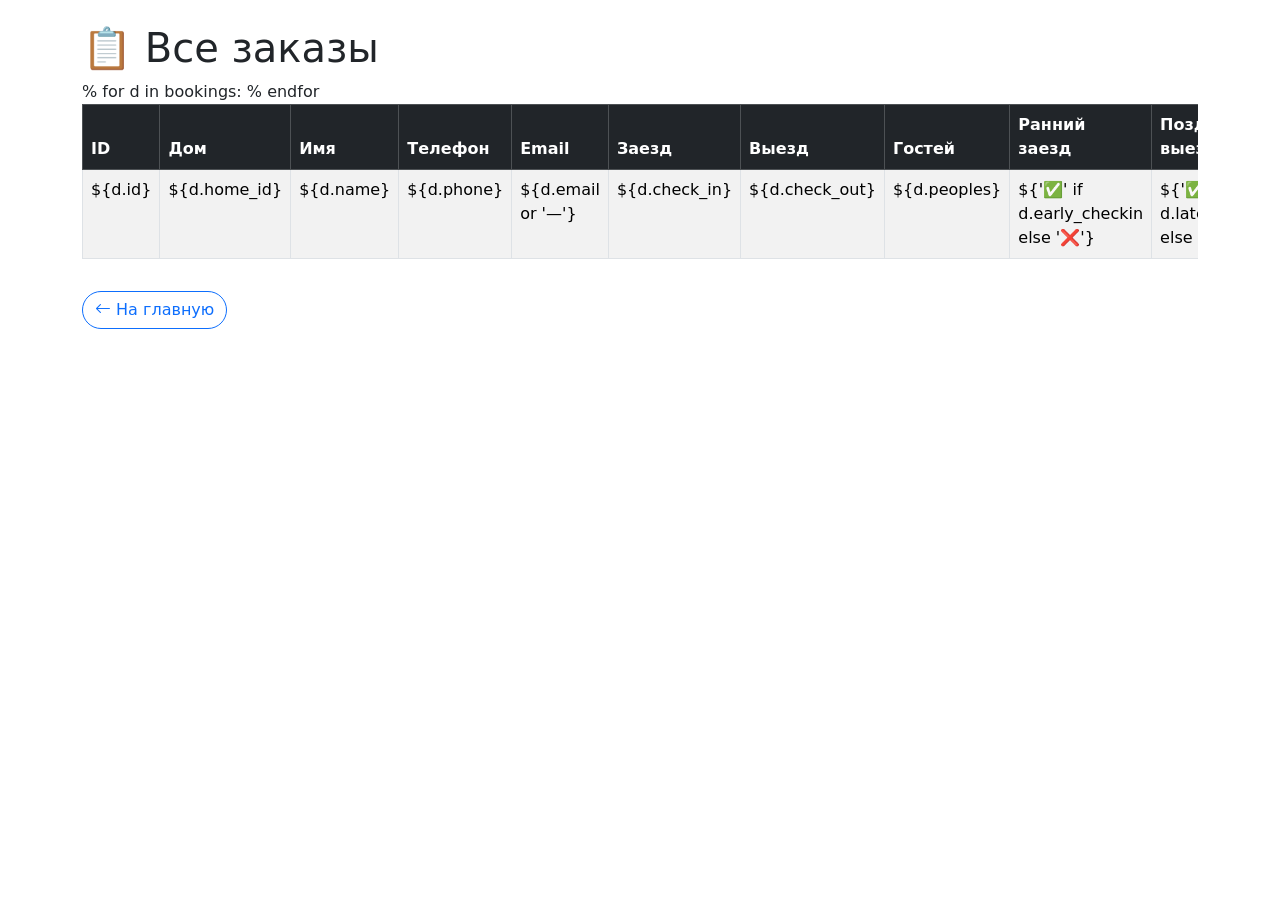
<file: templates/admin.html>
<!DOCTYPE html>
<html lang="ru">
<head>
    <meta charset="UTF-8">
    <meta name="viewport" content="width=device-width, initial-scale=1.0">
    <title>Панель администратора</title>
    <link href="https://cdn.jsdelivr.net/npm/bootstrap@5.3.0/dist/css/bootstrap.min.css" rel="stylesheet">
    <link rel="stylesheet" href="https://cdn.jsdelivr.net/npm/bootstrap-icons@1.11.3/font/bootstrap-icons.min.css">
</head>
<body>
    <div class="container py-4">
        <h1>📋 Все заказы</h1>
        <div class="table-responsive">
            <table class="table table-striped table-bordered">
                <thead class="table-dark">
                    <tr>
                        <th>ID</th>
                        <th>Дом</th>
                        <th>Имя</th>
                        <th>Телефон</th>
                        <th>Email</th>
                        <th>Заезд</th>
                        <th>Выезд</th>
                        <th>Гостей</th>
                        <th>Ранний заезд</th>
                        <th>Поздний выезд</th>
                        <th>Парковка</th>
                        <th>Сумма</th>
                        <th>Статус</th>
                        <th>Действия</th>
                        <th>Создан</th>
                    </tr>
                </thead>
                <tbody>
                    % for d in bookings:
                    <tr>
                        <td>${d.id}</td>
                        <td>${d.home_id}</td>
                        <td>${d.name}</td>
                        <td>${d.phone}</td>
                        <td>${d.email or '—'}</td>
                        <td>${d.check_in}</td>
                        <td>${d.check_out}</td>
                        <td>${d.peoples}</td>
                        <td>${'✅' if d.early_checkin else '❌'}</td>
                        <td>${'✅' if d.late_checkout else '❌'}</td>
                        <td>${'✅' if d.parking else '❌'}</td>
                        <td><strong>${d.total_price} ₽</strong></td>
                        <td>${d.status}</td>
                        <td>
                            <a href="/admin/${password}/confirm/${d.id}" class="btn btn-success btn-sm me-1" title="Подтвердить">✅</a>
                            <a href="/admin/${password}/cancel/${d.id}" class="btn btn-danger btn-sm" title="Отменить">❌</a>
                        </td>
                        <td>${d.created_at.strftime('%d.%m.%Y %H:%M')}</td>
                    </tr>
                    % endfor
                </tbody>
            </table>
        </div>
        <a href="/" class="btn btn-outline-primary rounded-pill mt-3"><i class="bi bi-arrow-left"></i> На главную</a>
    </div>
</body>
</html>
</file>
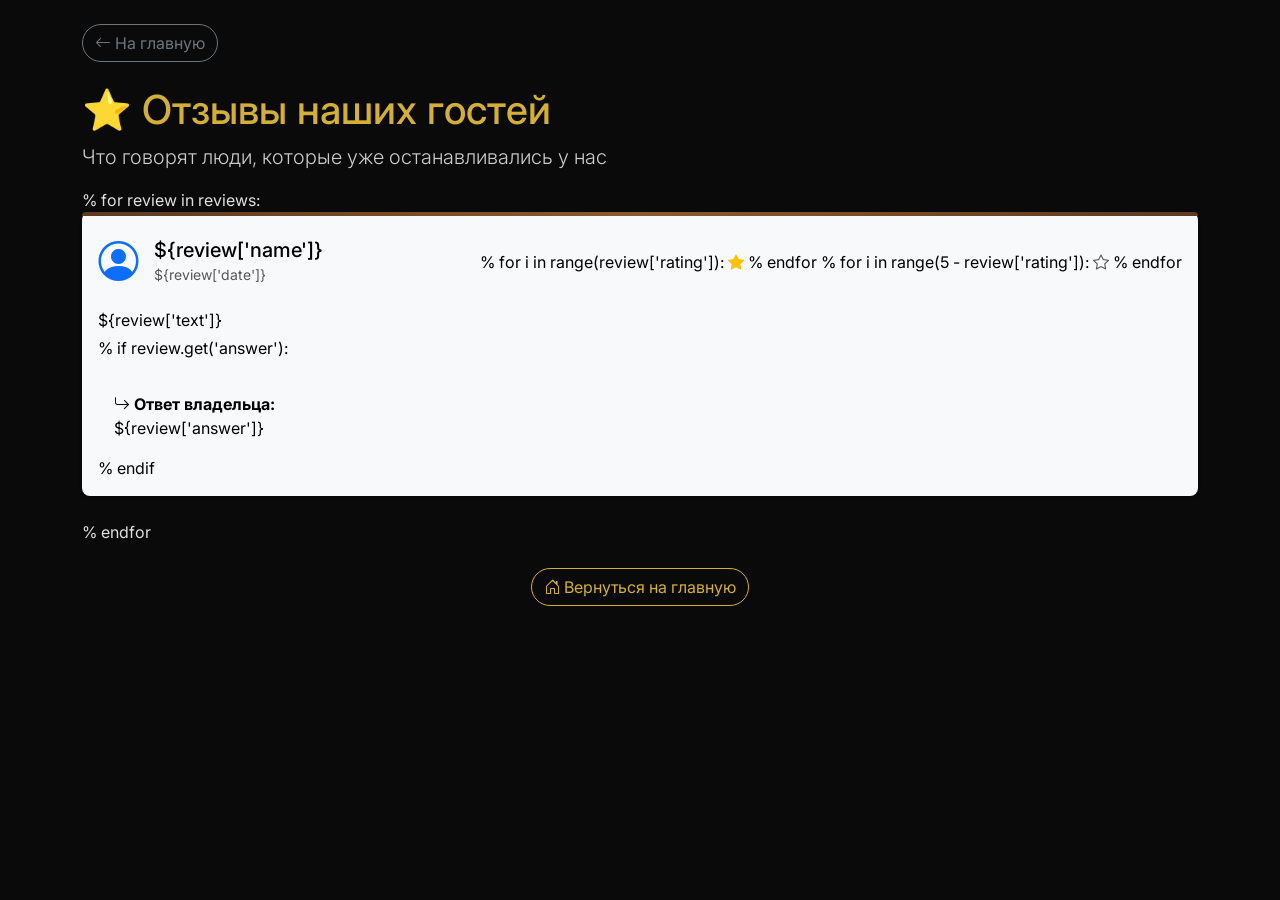
<file: templates/reviews.html>
<!DOCTYPE html>
<html lang="ru">
<head>
    <meta charset="UTF-8">
    <meta name="viewport" content="width=device-width, initial-scale=1.0">
    <title>⭐ Отзывы</title>
    <link href="https://cdn.jsdelivr.net/npm/bootstrap@5.3.0/dist/css/bootstrap.min.css" rel="stylesheet">
    <link rel="stylesheet" href="https://cdn.jsdelivr.net/npm/bootstrap-icons@1.11.3/font/bootstrap-icons.min.css">
    <link href="https://fonts.googleapis.com/css2?family=Inter:opsz,wght@14..32,300..700&display=swap" rel="stylesheet">
    <link rel="stylesheet" href="/static/css/style.css">
</head>
<body>
    <div class="container py-4">
        <a href="/" class="btn btn-outline-secondary mb-4 rounded-pill"><i class="bi bi-arrow-left"></i> На главную</a>
        <h1 style="color: #d4af37;">⭐ Отзывы наших гостей</h1>
        <p class="lead" style="color: #ccc;">Что говорят люди, которые уже останавливались у нас</p>

        % for review in reviews:
        <div class="card review-card mb-4 shadow-sm">
            <div class="card-body">
                <div class="d-flex align-items-center mb-3">
                    <div class="me-3">
                        <i class="bi bi-person-circle fs-1 text-primary"></i>
                    </div>
                    <div>
                        <h5 class="mb-0">${review['name']}</h5>
                        <small class="text-muted">${review['date']}</small>
                    </div>
                    <div class="ms-auto">
                        % for i in range(review['rating']):
                            <i class="bi bi-star-fill text-warning"></i>
                        % endfor
                        % for i in range(5 - review['rating']):
                            <i class="bi bi-star text-muted"></i>
                        % endfor
                    </div>
                </div>
                <p class="mb-1">${review['text']}</p>
                % if review.get('answer'):
                <div class="mt-3 p-3 bg-light rounded">
                    <strong><i class="bi bi-arrow-return-right"></i> Ответ владельца:</strong><br>
                    ${review['answer']}
                </div>
                % endif
            </div>
        </div>
        % endfor

        <div class="text-center mt-4">
            <a href="/" class="btn btn-outline-primary rounded-pill"><i class="bi bi-house-door"></i> Вернуться на главную</a>
        </div>
    </div>
</body>
</html>
</file>
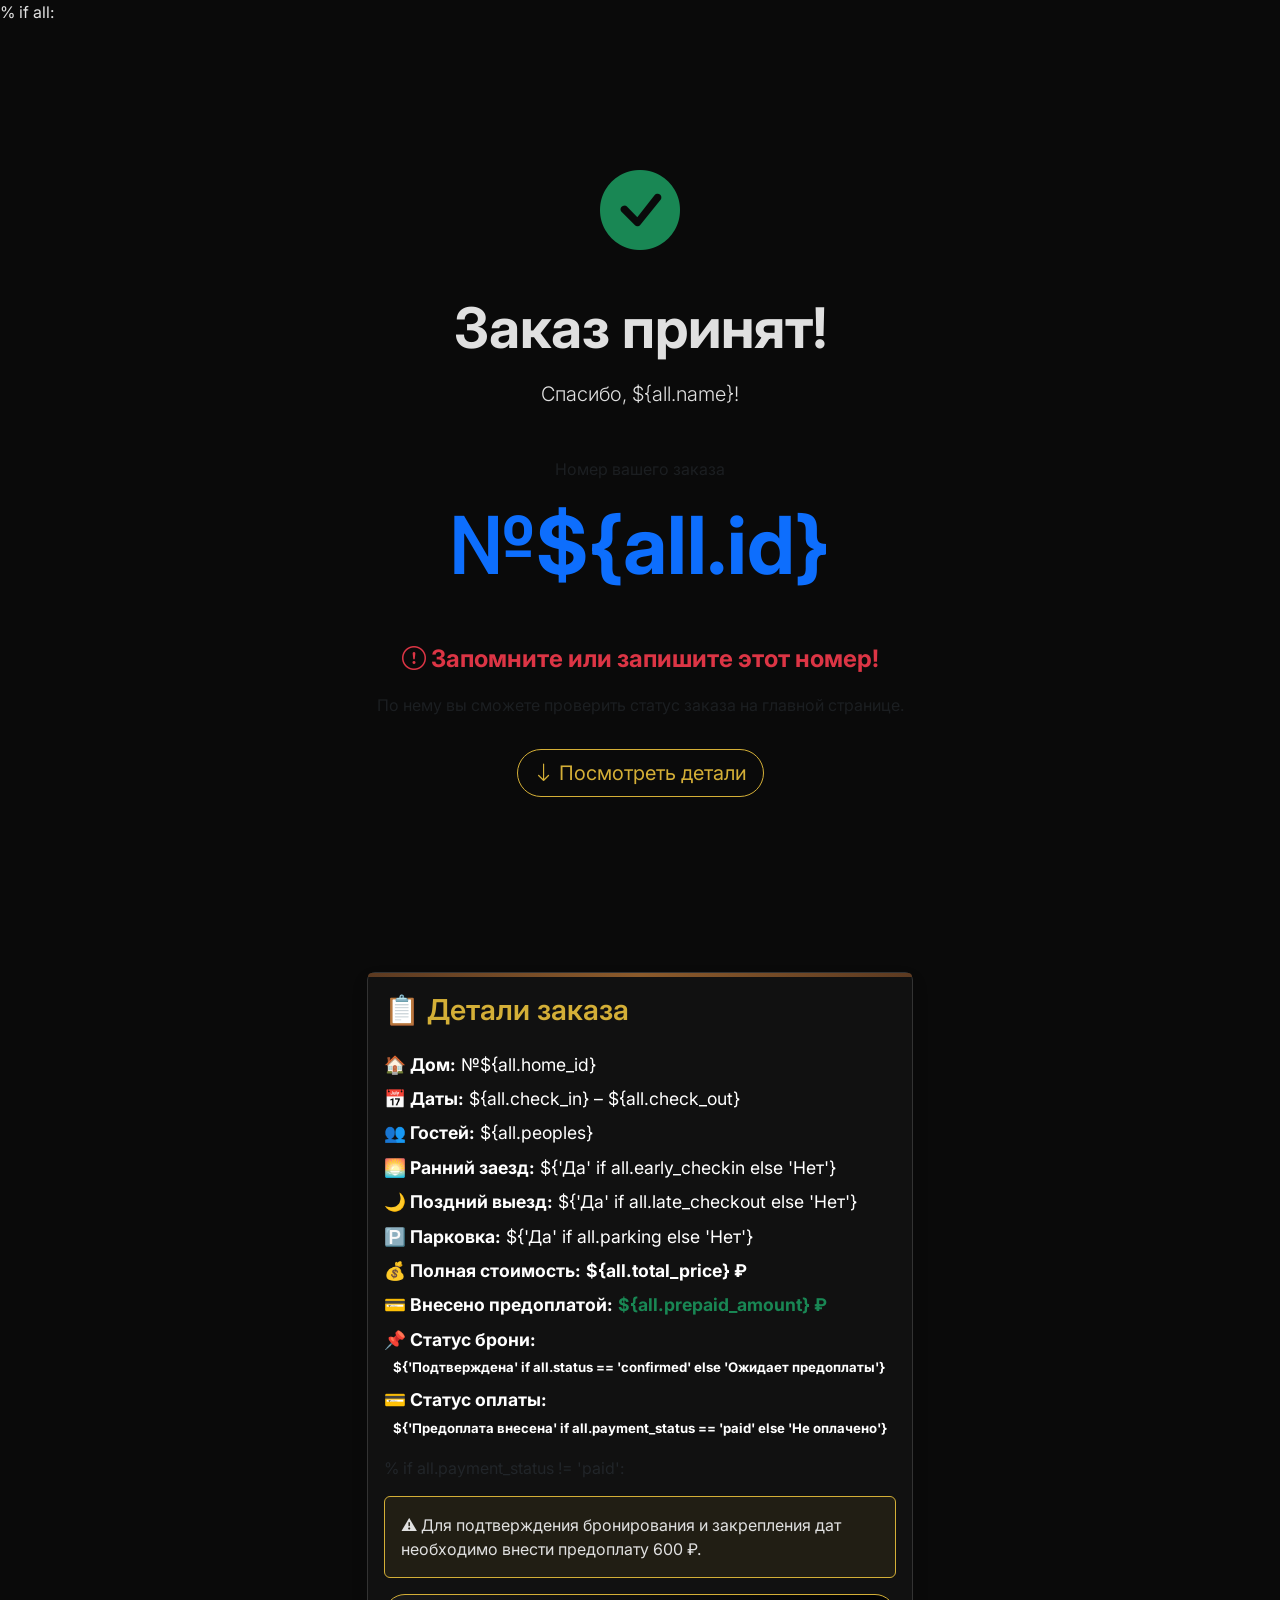
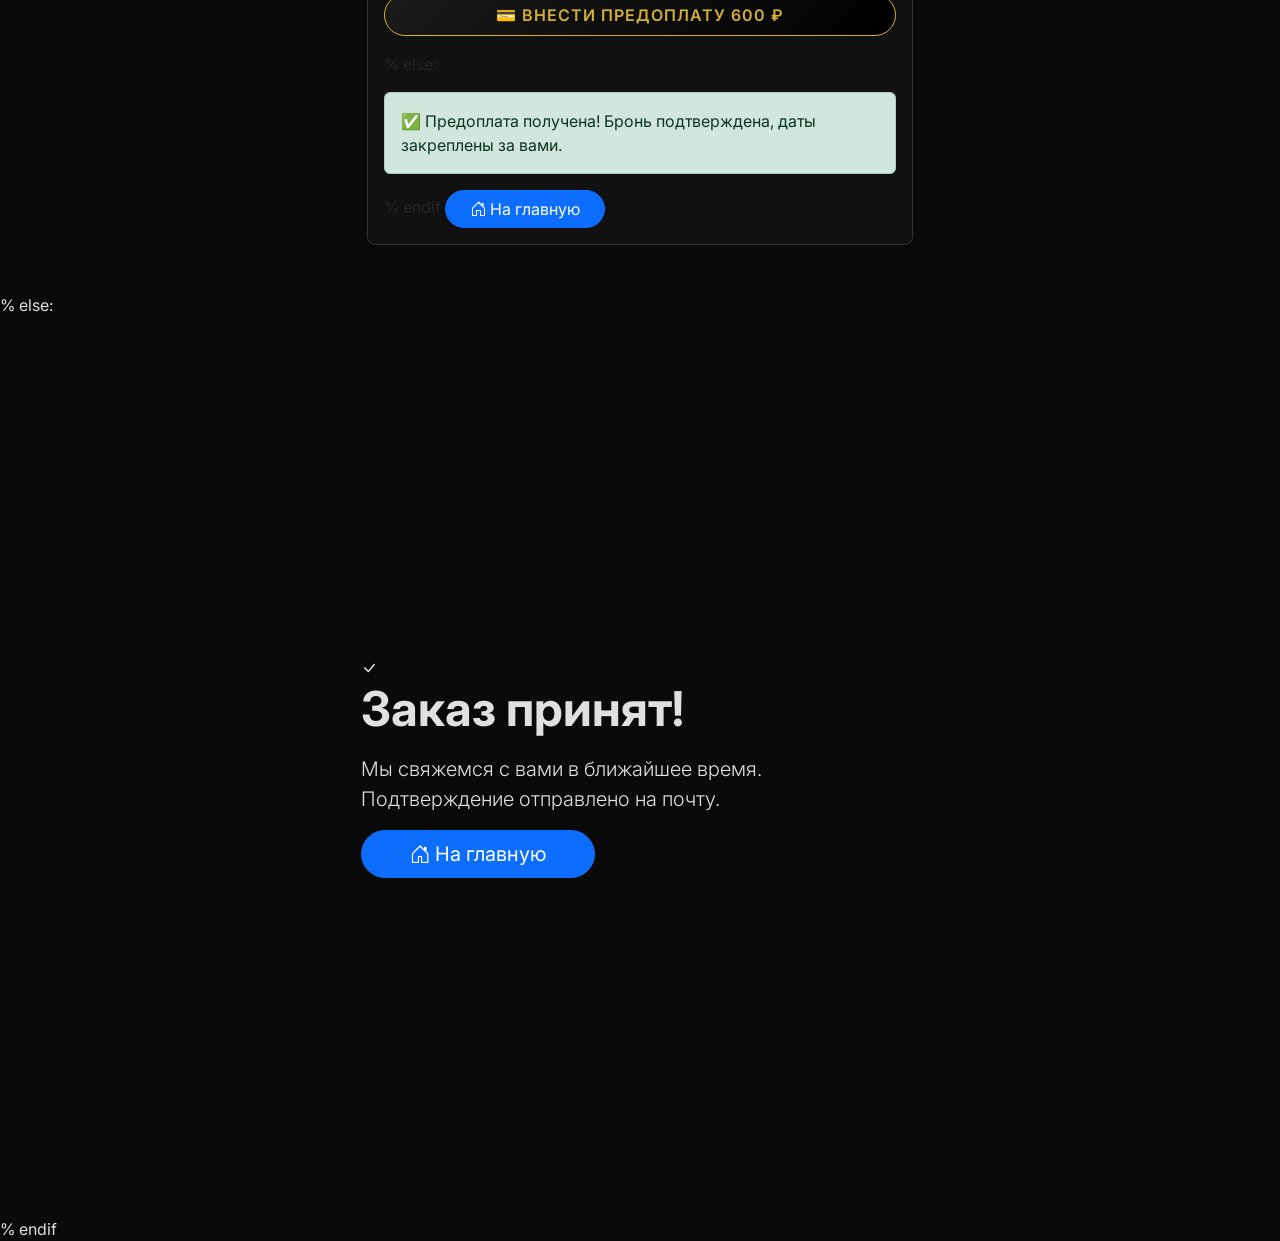
<file: templates/success.html>
<!DOCTYPE html>
<html lang="ru">
<head>
    <meta charset="UTF-8">
    <meta name="viewport" content="width=device-width, initial-scale=1.0">
    <title>✅ Бронирование принято</title>
    <link href="https://cdn.jsdelivr.net/npm/bootstrap@5.3.0/dist/css/bootstrap.min.css" rel="stylesheet">
    <link rel="stylesheet" href="https://cdn.jsdelivr.net/npm/bootstrap-icons@1.11.3/font/bootstrap-icons.min.css">
    <link href="https://fonts.googleapis.com/css2?family=Inter:opsz,wght@14..32,300..700&display=swap" rel="stylesheet">
    <link rel="stylesheet" href="/static/css/style.css">
</head>
<body>

% if all:
<!-- Блок с номером заказа на весь экран -->
<div class="container d-flex align-items-center justify-content-center min-vh-100">
    <div class="text-center">
        <div class="checkmark mb-4">
            <i class="bi bi-check-circle-fill text-success" style="font-size: 5rem;"></i>
        </div>
        <h1 class="display-4 fw-bold">Заказ принят!</h1>
        <p class="lead mt-3">Спасибо, ${all.name}!</p>
        <div class="my-5">
            <p class="text-muted">Номер вашего заказа</p>
            <p class="display-1 fw-bold text-primary">№${all.id}</p>
        </div>
        <p class="fs-4 text-danger fw-bold"><i class="bi bi-exclamation-circle"></i> Запомните или запишите этот номер!</p>
        <p class="text-muted">По нему вы сможете проверить статус заказа на главной странице.</p>
        <a href="#details" class="btn btn-outline-primary btn-lg rounded-pill mt-3">
            <i class="bi bi-arrow-down"></i> Посмотреть детали
        </a>
    </div>
</div>

<!-- Детали заказа (ниже) -->
<div id="details" class="container py-5">
    <div class="row justify-content-center">
        <div class="col-12 col-md-8 col-lg-6">
            <div class="card shadow">
                <div class="card-body">
                    <h3 class="card-title mb-4">📋 Детали заказа</h3>
                    <ul class="list-unstyled">
                        <li class="mb-2"><strong>🏠 Дом:</strong> №${all.home_id}</li>
                        <li class="mb-2"><strong>📅 Даты:</strong> ${all.check_in} – ${all.check_out}</li>
                        <li class="mb-2"><strong>👥 Гостей:</strong> ${all.peoples}</li>
                        <li class="mb-2"><strong>🌅 Ранний заезд:</strong> ${'Да' if all.early_checkin else 'Нет'}</li>
                        <li class="mb-2"><strong>🌙 Поздний выезд:</strong> ${'Да' if all.late_checkout else 'Нет'}</li>
                        <li class="mb-2"><strong>🅿️ Парковка:</strong> ${'Да' if all.parking else 'Нет'}</li>
                        <li class="mb-2"><strong>💰 Полная стоимость:</strong> <span class="fw-bold">${all.total_price} ₽</span></li>
                        <li class="mb-2"><strong>💳 Внесено предоплатой:</strong> <span class="text-success fw-bold">${all.prepaid_amount} ₽</span></li>
                        <li class="mb-2"><strong>📌 Статус брони:</strong>
                            <span class="badge ${'bg-success' if all.status == 'confirmed' else 'bg-warning'}">
                                ${'Подтверждена' if all.status == 'confirmed' else 'Ожидает предоплаты'}
                            </span>
                        </li>
                        <li class="mb-2"><strong>💳 Статус оплаты:</strong>
                            <span class="badge ${'bg-success' if all.payment_status == 'paid' else 'bg-secondary'}">
                                ${'Предоплата внесена' if all.payment_status == 'paid' else 'Не оплачено'}
                            </span>
                        </li>
                    </ul>

                    <!-- Блок оплаты: показываем кнопку только если предоплата не внесена -->
                    % if all.payment_status != 'paid':
                    <div class="alert alert-warning mt-3">
                        ⚠️ Для подтверждения бронирования и закрепления дат необходимо внести предоплату 600 ₽.
                    </div>
                    <a href="/fake_pay/${all.id}" class="btn btn-success w-100 rounded-pill py-2 mb-3">
                        💳 Внести предоплату 600 ₽
                    </a>
                    % else:
                    <div class="alert alert-success mt-3">
                        ✅ Предоплата получена! Бронь подтверждена, даты закреплены за вами.
                    </div>
                    % endif

                    <a href="/" class="btn btn-primary rounded-pill px-4">
                        <i class="bi bi-house-door"></i> На главную
                    </a>
                </div>
            </div>
        </div>
    </div>
</div>

% else:
<!-- Если заказ не найден -->
<div class="container d-flex align-items-center justify-content-center min-vh-100">
    <div class="col-12 col-md-6">
        <div class="success-card">
            <div class="checkmark">
                <i class="bi bi-check-lg"></i>
            </div>
            <h1 class="display-5 fw-bold">Заказ принят!</h1>
            <p class="lead mt-3">Мы свяжемся с вами в ближайшее время.<br>Подтверждение отправлено на почту.</p>
            <a href="/" class="btn btn-primary btn-lg rounded-pill px-5">
                <i class="bi bi-house-door"></i> На главную
            </a>
        </div>
    </div>
</div>
% endif

<script src="https://cdn.jsdelivr.net/npm/bootstrap@5.3.0/dist/js/bootstrap.bundle.min.js"></script>
</body>
</html>
</file>
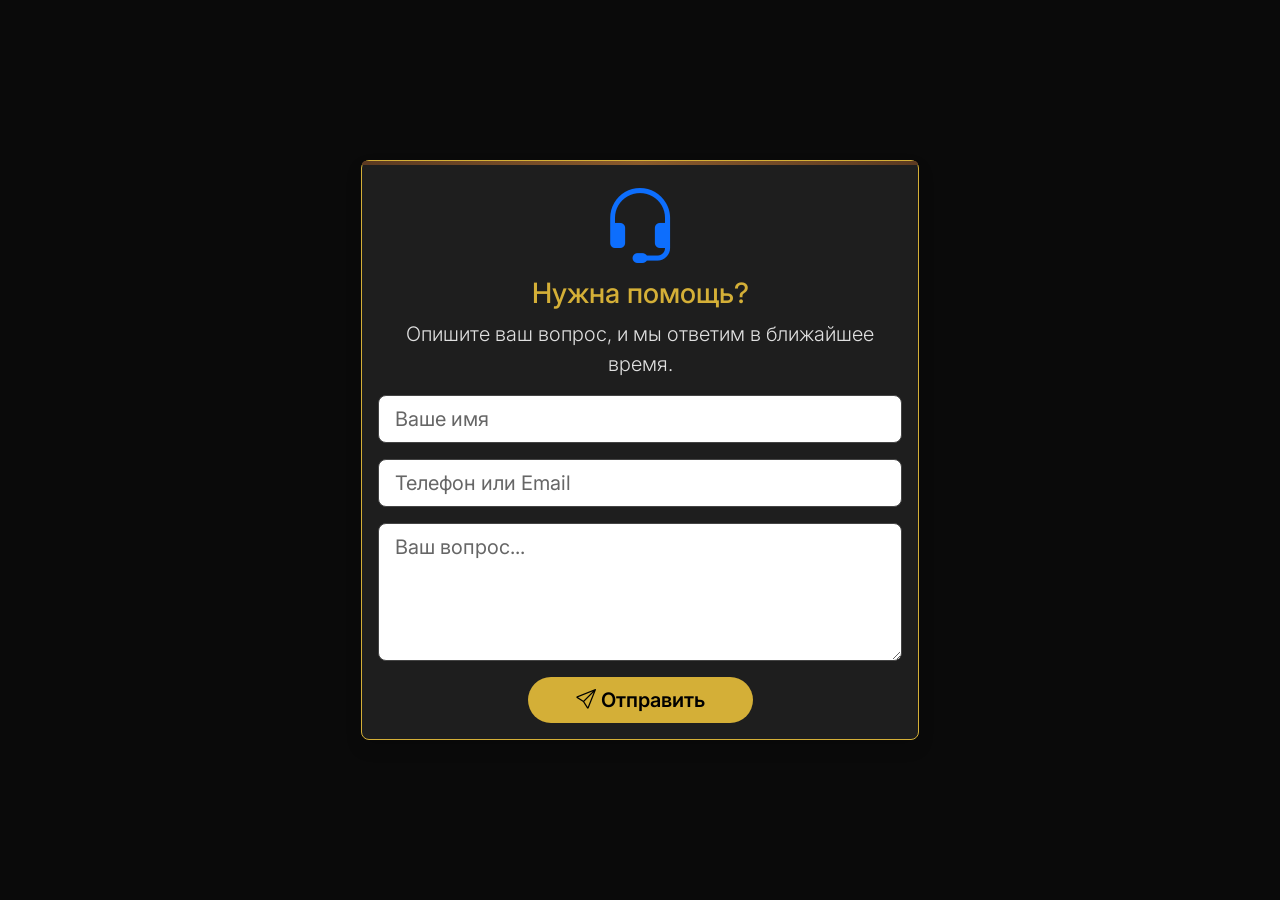
<file: templates/support.html>
<!DOCTYPE html>
<html lang="ru">
<head>
    <meta charset="UTF-8">
    <meta name="viewport" content="width=device-width, initial-scale=1.0">
    <title>💬 Поддержка</title>
    <link href="https://cdn.jsdelivr.net/npm/bootstrap@5.3.0/dist/css/bootstrap.min.css" rel="stylesheet">
    <link rel="stylesheet" href="https://cdn.jsdelivr.net/npm/bootstrap-icons@1.11.3/font/bootstrap-icons.min.css">
    <link href="https://fonts.googleapis.com/css2?family=Inter:opsz,wght@14..32,300..700&display=swap" rel="stylesheet">
    <link rel="stylesheet" href="/static/css/style.css">
    <style>
        /* Стили для читаемости на чёрном фоне */
        .support-card {
            background: #1e1e1e; /* темно-серая карточка */
            color: #e0e0e0;
            border: 1px solid #d4af37;
        }
        .support-card h3 {
            color: #d4af37;
        }
        .support-card .form-control {
            background: #ffffff;
            color: #000000;
            border: 1px solid #444;
        }
        .support-card .form-control::placeholder {
            color: #666;
        }
        .support-card .btn-primary {
            background: #d4af37;
            border: none;
            color: #000;
            font-weight: 600;
        }
        .support-card .btn-primary:hover {
            background: #b8960c;
        }
    </style>
</head>
<body>
<div class="container d-flex align-items-center justify-content-center min-vh-100">
    <div class="col-12 col-md-6">
        <div class="card support-card shadow">
            <div class="card-body text-center">
                <i class="bi bi-headset display-1 text-primary mb-3"></i>
                <h3>Нужна помощь?</h3>
                <p class="lead">Опишите ваш вопрос, и мы ответим в ближайшее время.</p>
                <form action="/support" method="post">
                    <div class="mb-3">
                        <input type="text" name="name" class="form-control form-control-lg" placeholder="Ваше имя" required>
                    </div>
                    <div class="mb-3">
                        <input type="text" name="contact" class="form-control form-control-lg" placeholder="Телефон или Email" required>
                    </div>
                    <div class="mb-3">
                        <textarea name="message" class="form-control form-control-lg" rows="4" placeholder="Ваш вопрос..." required></textarea>
                    </div>
                    <button type="submit" class="btn btn-primary btn-lg rounded-pill px-5">
                        <i class="bi bi-send"></i> Отправить
                    </button>
                </form>
            </div>
        </div>
    </div>
</div>
</body>
</html>
</file>
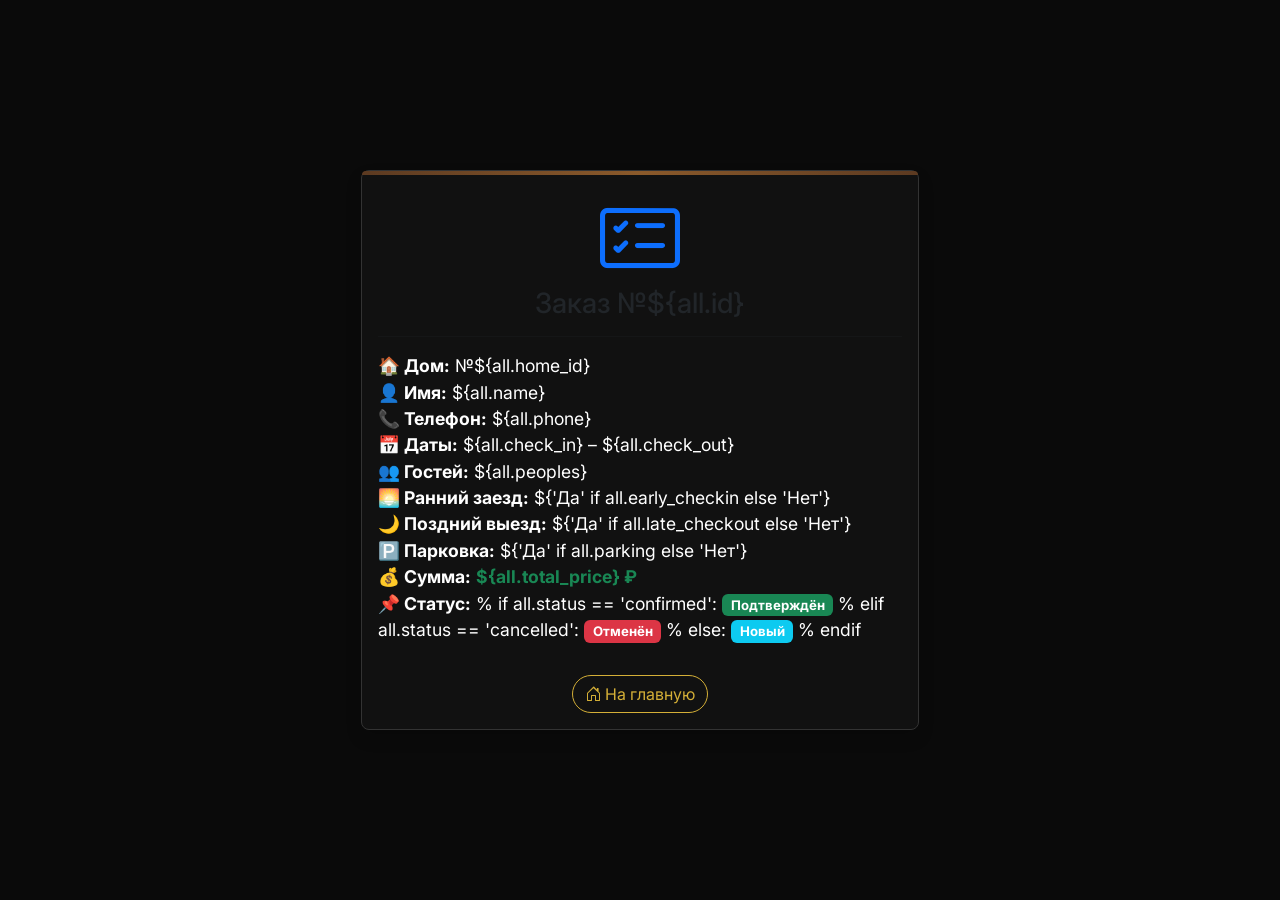
<file: templates/track.html>
<!DOCTYPE html>
<html lang="ru">
<head>
    <meta charset="UTF-8">
    <meta name="viewport" content="width=device-width, initial-scale=1.0">
    <title>📋 Статус заказа</title>
    <link href="https://cdn.jsdelivr.net/npm/bootstrap@5.3.0/dist/css/bootstrap.min.css" rel="stylesheet">
    <link rel="stylesheet" href="https://cdn.jsdelivr.net/npm/bootstrap-icons@1.11.3/font/bootstrap-icons.min.css">
    <link href="https://fonts.googleapis.com/css2?family=Inter:opsz,wght@14..32,300..700&display=swap" rel="stylesheet">
    <link rel="stylesheet" href="/static/css/style.css">
</head>
<body>
<div class="container d-flex align-items-center justify-content-center min-vh-100">
    <div class="col-12 col-md-6">
        <div class="card shadow">
            <div class="card-body text-center">
                <i class="bi bi-card-checklist display-1 text-primary mb-3"></i>
                <h3>Заказ №${all.id}</h3>
                <hr>
                <ul class="list-unstyled text-start">
                    <li><strong>🏠 Дом:</strong> №${all.home_id}</li>
                    <li><strong>👤 Имя:</strong> ${all.name}</li>
                    <li><strong>📞 Телефон:</strong> ${all.phone}</li>
                    <li><strong>📅 Даты:</strong> ${all.check_in} – ${all.check_out}</li>
                    <li><strong>👥 Гостей:</strong> ${all.peoples}</li>
                    <li><strong>🌅 Ранний заезд:</strong> ${'Да' if all.early_checkin else 'Нет'}</li>
                    <li><strong>🌙 Поздний выезд:</strong> ${'Да' if all.late_checkout else 'Нет'}</li>
                    <li><strong>🅿️ Парковка:</strong> ${'Да' if all.parking else 'Нет'}</li>
                    <li><strong>💰 Сумма:</strong> <span class="text-success fw-bold">${all.total_price} ₽</span></li>
                    <li><strong>📌 Статус:</strong>
                        % if all.status == 'confirmed':
                            <span class="badge bg-success">Подтверждён</span>
                        % elif all.status == 'cancelled':
                            <span class="badge bg-danger">Отменён</span>
                        % else:
                            <span class="badge bg-info">Новый</span>
                        % endif
                    </li>
                </ul>
                <a href="/" class="btn btn-outline-primary rounded-pill mt-3">
                    <i class="bi bi-house-door"></i> На главную
                </a>
            </div>
        </div>
    </div>
</div>
</body>
</html>
</file>
<file: static/css/style.css>
/* === BUSINESSFLAT — ПРЕМИУМ-СТИЛЬ (ЧЁРНЫЙ ГЛЯНЕЦ + ДЕРЕВО + ЗОЛОТО) === */

/* --- ОСНОВА --- */
body {
    background: #0a0a0a;               /* глубокий чёрный */
    color: #e0e0e0;                    /* светлый текст */
    font-family: 'Inter', sans-serif;
    min-height: 100vh;
}

/* --- НАВБАР --- */
.navbar {
    background: #000000 !important;    /* абсолютно чёрный */
    border-bottom: 2px solid #d4af37; /* золотая полоса */
    box-shadow: 0 4px 15px rgba(212, 175, 55, 0.2);
}
.navbar-brand {
    color: #d4af37 !important;        /* золотой логотип */
    font-weight: 700;
    letter-spacing: 1px;
    text-transform: uppercase;
}
.navbar .btn {
    border-color: #d4af37;
    color: #d4af37;
    background: transparent;
}
.navbar .btn:hover {
    background: #d4af37;
    color: #000;
}

/* --- КАРТОЧКИ (ГЛАВНАЯ) --- */
.card {
    background: #111111;               /* почти чёрный */
    border: 1px solid #333;
    border-radius: 8px;
    box-shadow: 0 8px 25px rgba(0,0,0,0.8);
    transition: transform 0.3s, box-shadow 0.3s;
}
.card:hover {
    transform: translateY(-5px);
    box-shadow: 0 12px 35px rgba(212, 175, 55, 0.3);
    border-color: #d4af37;
}
.card-title {
    color: #d4af37;
    font-weight: 600;
    font-size: 1.8rem;
}
/* услуги на главной — точно белые */
.card ul li {
    color: #ffffff !important;
    font-size: 1.1rem;
}
.card .text-muted {
    color: #ccc !important;
}

/* деревянная вставка сверху карточки (имитация) */
.card::before {
    content: "";
    display: block;
    height: 4px;
    background: linear-gradient(90deg, #5c3a21, #8b5a2b, #5c3a21);
    border-radius: 8px 8px 0 0;
}

/* --- КНОПКИ --- */
.btn-success {
    background: linear-gradient(135deg, #1a1a1a, #000);
    border: 1px solid #d4af37;
    color: #d4af37;
    font-weight: 600;
    text-transform: uppercase;
    letter-spacing: 1px;
    transition: all 0.3s;
}
.btn-success:hover {
    background: #d4af37;
    color: #000;
    box-shadow: 0 0 20px rgba(212, 175, 55, 0.5);
}

.btn-outline-primary,
.btn-outline-warning,
.btn-outline-info {
    border-color: #d4af37;
    color: #d4af37;
    background: transparent;
}
.btn-outline-primary:hover,
.btn-outline-warning:hover,
.btn-outline-info:hover {
    background: #d4af37;
    color: #000;
}

/* --- ФУТЕР --- */
footer {
    background: #000;
    border-top: 2px solid #d4af37;
    color: #888;
}
footer small {
    color: #888;
}

/* --- ЗВЁЗДЫ РЕЙТИНГА --- */
.rating-stars i {
    color: #d4af37;
    filter: drop-shadow(0 0 4px rgba(212,175,55,0.6));
}

/* --- ФОРМА БРОНИРОВАНИЯ --- */
.alert-warning {
    background: rgba(212,175,55,0.08);
    border: 1px solid #d4af37;
    color: #e0e0e0;
}
.form-check-input:checked {
    background-color: #d4af37;
    border-color: #d4af37;
}

/* --- ОТЗЫВЫ (светлые карточки для читаемости) --- */
.card.review-card {
    background: #f8f9fa;
    color: #000;
    border: none;
}
.card.review-card .text-muted {
    color: #555 !important;
}
.card.review-card .btn-outline-primary {
    border-color: #d4af37;
    color: #d4af37;
}
.card.review-card .btn-outline-primary:hover {
    background: #d4af37;
    color: #000;
}

/* --- КАСТОМНЫЙ СКРОЛЛБАР --- */
::-webkit-scrollbar {
    width: 8px;
}
::-webkit-scrollbar-track {
    background: #0a0a0a;
}
::-webkit-scrollbar-thumb {
    background: #d4af37;
    border-radius: 4px;
}
</file>
